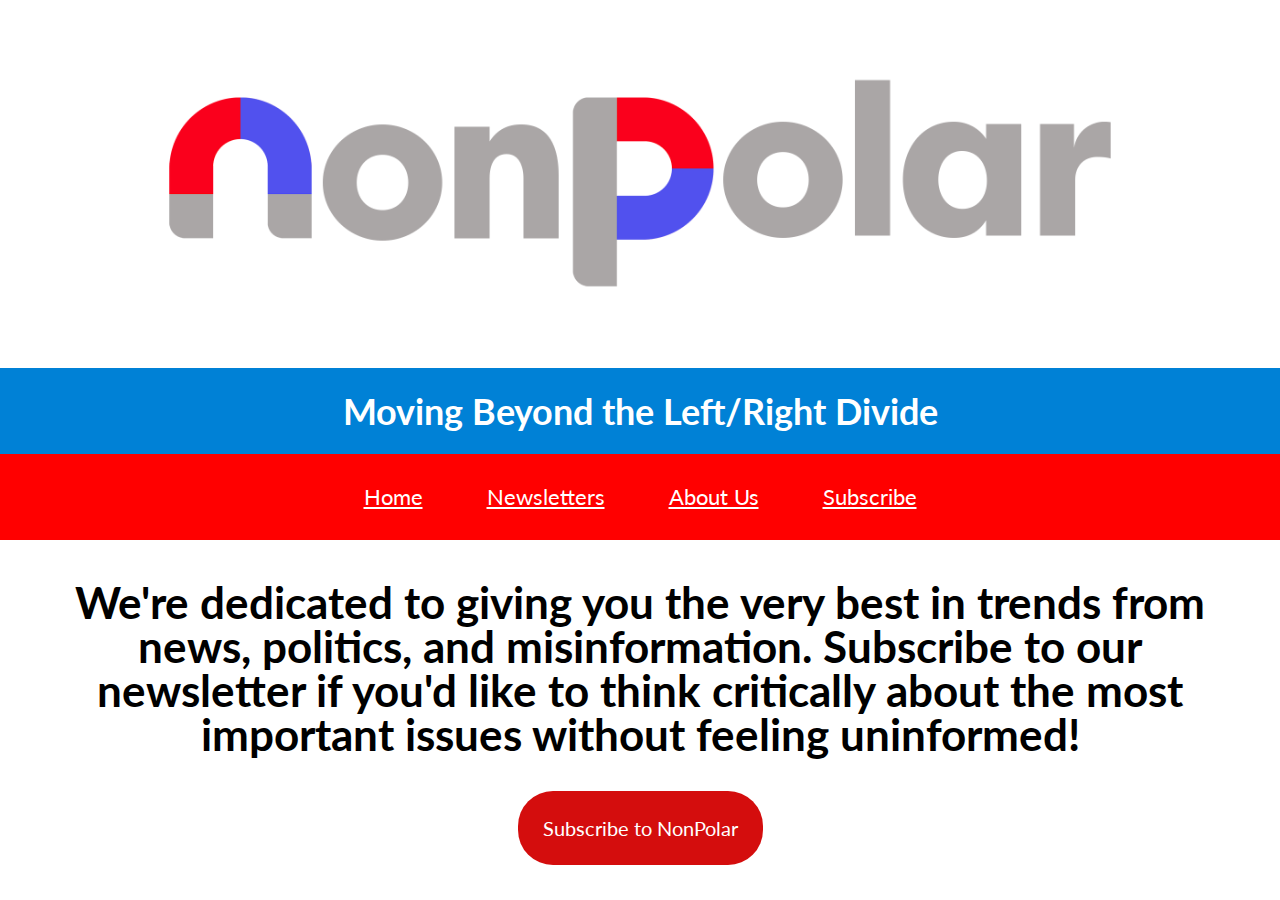
<file: About.html>
<!DOCTYPE html>
<html lang="en">
<head>
	<meta charset="UTF-8">
    <link rel="shortcut icon"  type = "image/png" href="img/np2_circle.ico"/>
	<meta name="viewport" content="width=device-width">
	<link rel="stylesheet" href="css/html5reset.css">
	<link rel="stylesheet" href="css/style.css">
    <link rel="preconnect" href="https://fonts.googleapis.com">
    <link rel="preconnect" href="https://fonts.gstatic.com" crossorigin>
    <link href="https://fonts.googleapis.com/css2?family=Lato&display=swap" rel="stylesheet">
    <title>NonPolar</title>
    <img src = "img/nonpolar_logov2.png" alt= "NonPolar logo" width = "100%" height ="100%">
</head>
    <body>
        <header id = "home">  
            <h1>Moving Beyond the Left/Right Divide</h1>
            <nav class = "menu">
                <div class = "links">
                <ul>
                    <li><a href= "index.html">Home</a></li>
                    <li><a href= 'newsletters.html'>Newsletters</a></li>
                    <li><a href="About.html"> About Us</a></li>
                    <li><a href = "subscribe.html"> Subscribe</a></li>
                </ul>
                </div>
            </nav>
             
        </header>
        <main>
<!-- insert an image-->
            <h2>
                We're dedicated to giving you the very best in trends from news, politics, and misinformation.
                Subscribe to our newsletter if you'd like to think critically about the most important issues without feeling uninformed! 
            </h2>
            <div id = "subscribe-button">
                <a href = "https://umich.us5.list-manage.com/subscribe?u=88b4450e1e604b2fa38df5853&id=3f9d2382ff" target = "_blank"><button >Subscribe to NonPolar</button></a>
            </div>

        </main>
    </body>
</file>
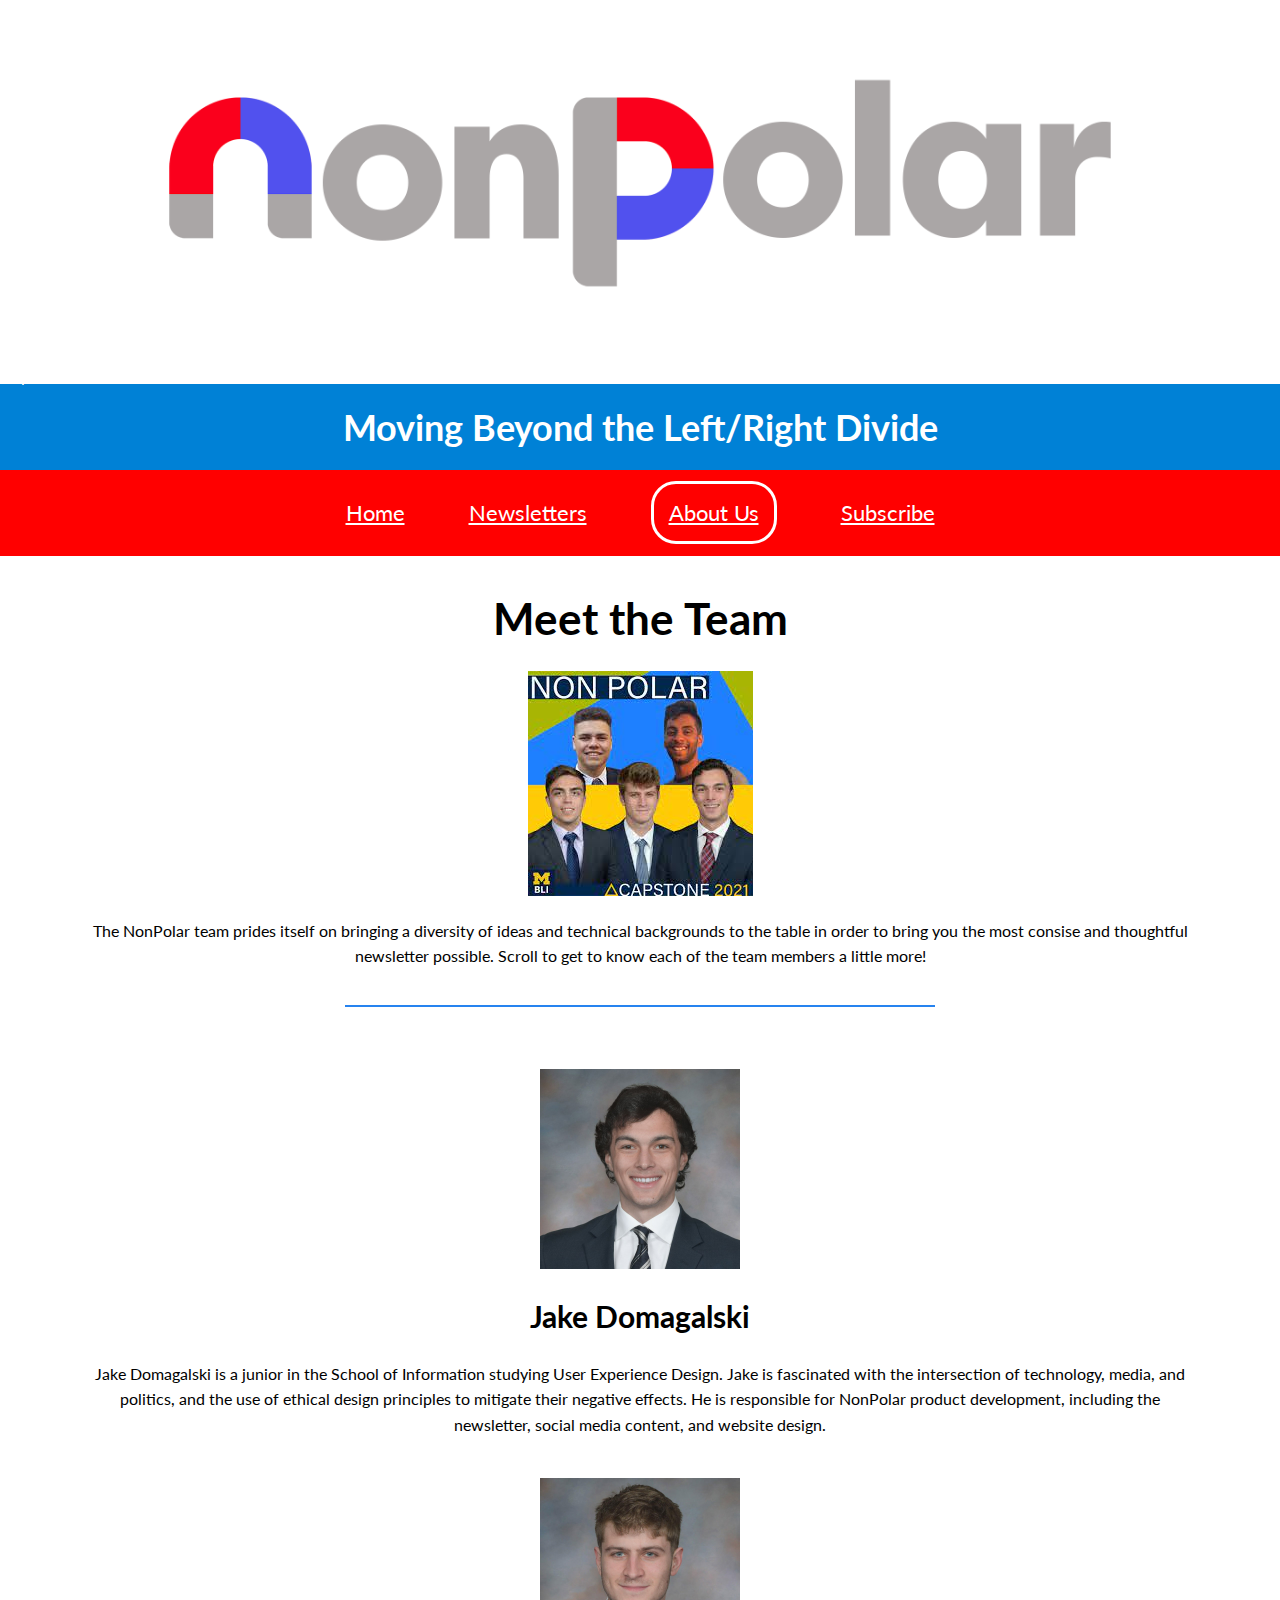
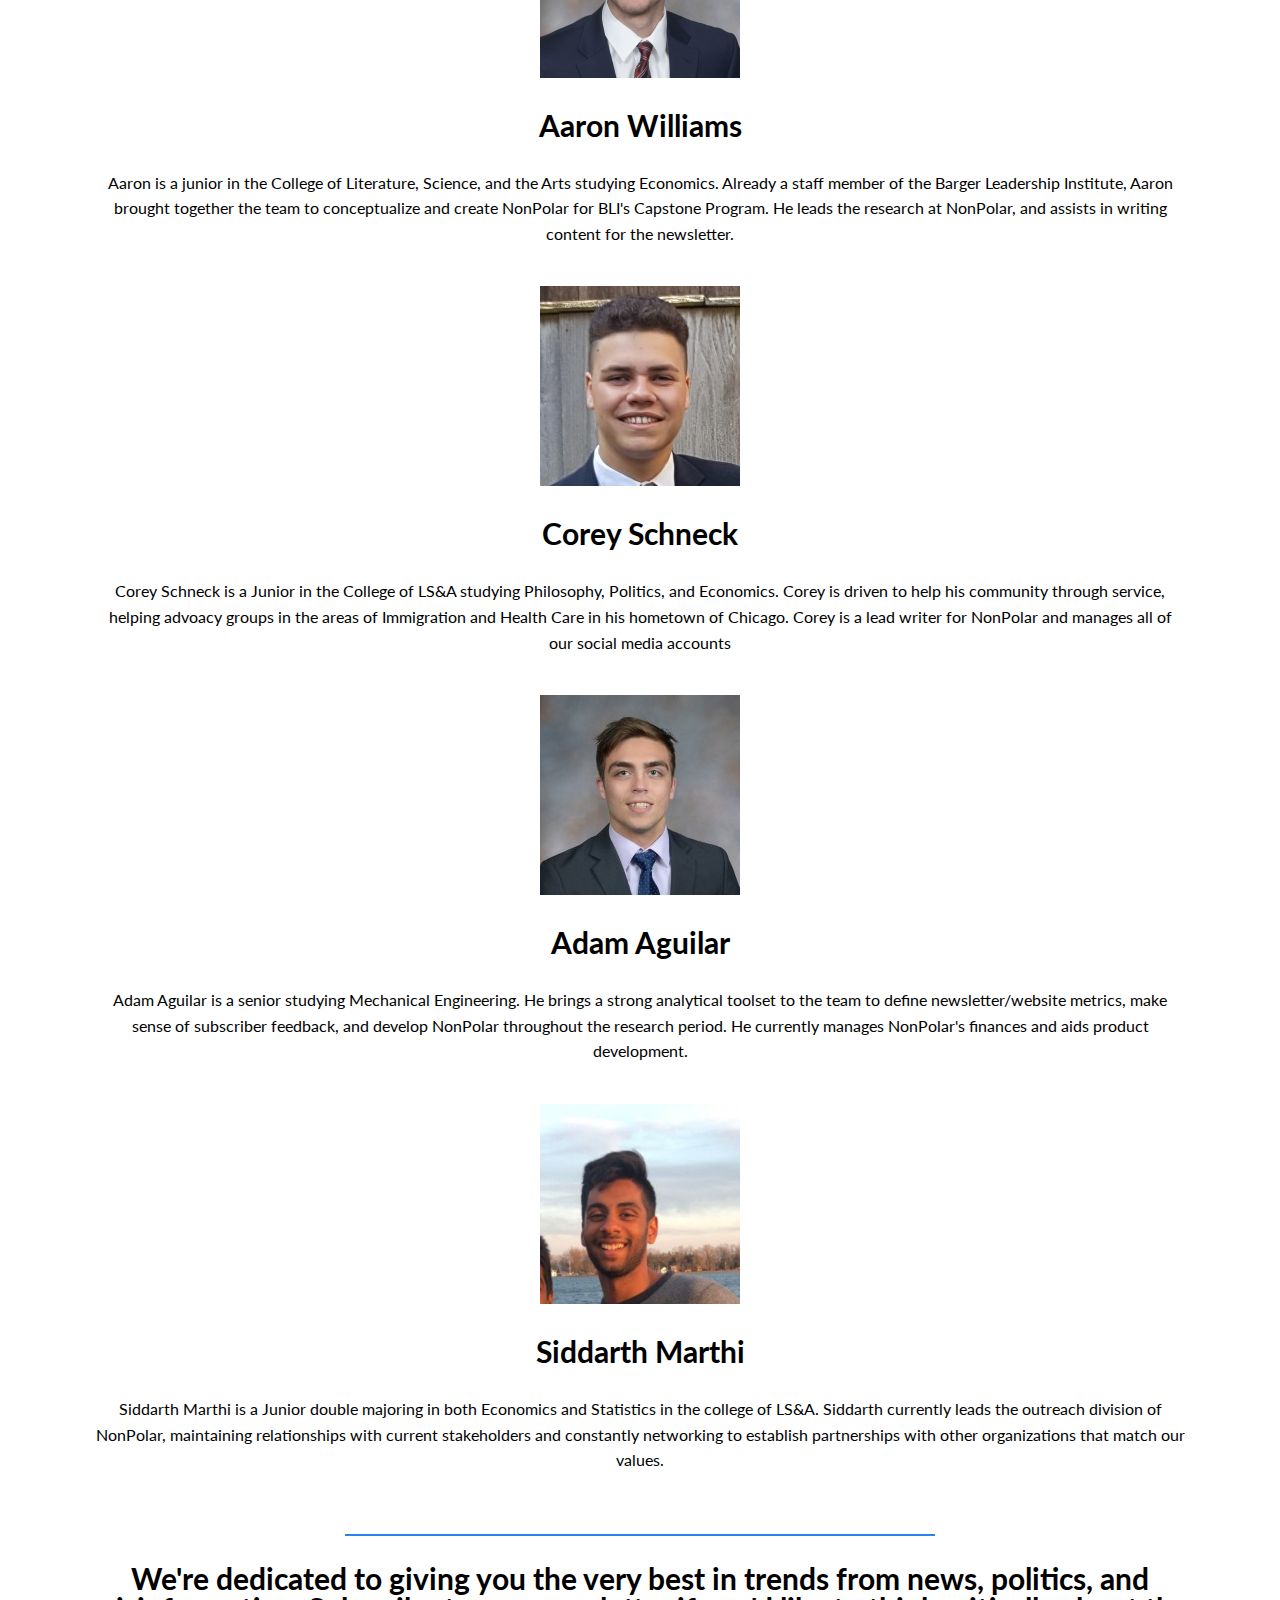
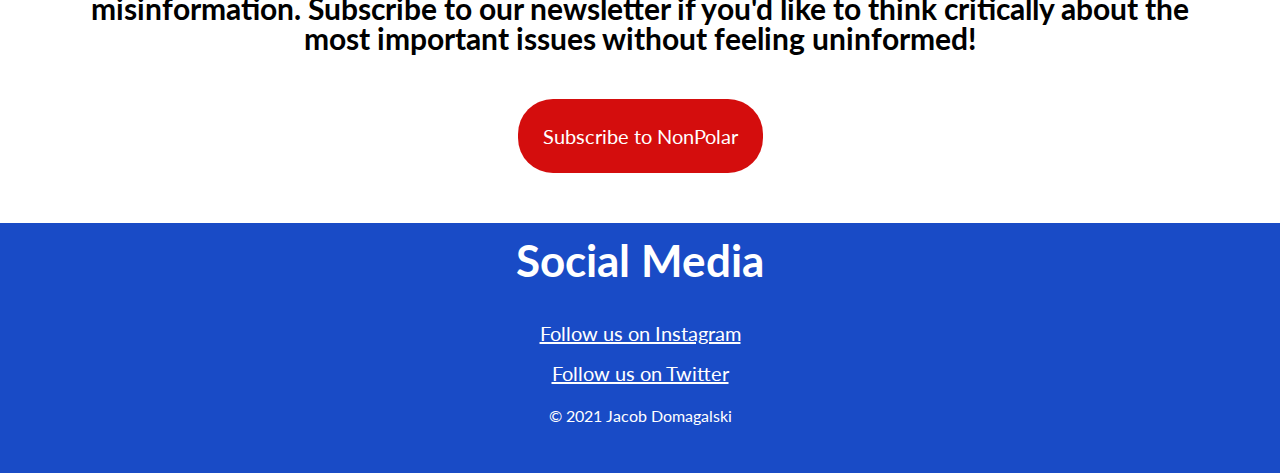
<file: about.html>
<!DOCTYPE html>
<html lang="en">
<head>
	<meta charset="UTF-8">
    <link rel="shortcut icon"  type = "image/png" href="img/np2_circle.ico"/>
	<meta name="viewport" content="width=device-width">
	<link rel="stylesheet" href="css/html5reset.css">
	<link rel="stylesheet" href="css/style.css">
    <link rel="preconnect" href="https://fonts.googleapis.com">
    <link rel="preconnect" href="https://fonts.gstatic.com" crossorigin>
    <link href="https://fonts.googleapis.com/css2?family=Lato&display=swap" rel="stylesheet">
    <title>About NonPolar</title>

</head>
<body>
    <div id = "logo">
        <img src = "img/nonpolar_logov2.png" alt= "NonPolar logo" width = "100%" height ="100%">
    </div>
    <a id ="skip" href="#main">Skip to main content</a>
    <header id = "home">
        <div class ="purpleIt"> 
            <h1 class = "purpleIt">Moving Beyond the Left/Right Divide</h1>
            <nav class = "menu purpleIt">
                <div class = "links">
                <ul>
                    <li><a href= "index.html">Home</a></li>
                    <li><a href= 'newsletters.html'>Newsletters</a></li>
                    <li><a class = "current" href="about.html"> About Us</a></li>
                    <li><a href = "subscribe.html"> Subscribe</a></li>
                </ul>
                </div>
            </nav>
        </div> 
    </header>

    <main id = "main">
<!-- insert an image-->
        <div >
            <h2> Meet the Team</h2>
            <br>
            <img src = "img\NonPolar Crew.jpg" alt = "NonPolar team photo">
            <p> The NonPolar team prides itself on bringing a diversity of ideas and technical backgrounds to the table in order to bring you the most consise and thoughtful newsletter
                possible. Scroll to get to know each of the team members a little more!
            </p>
            <hr class = "blue">

            <div id= "team">
                <div>
                    <img src = "img\Domagalski_headshot.jpg" alt = "Jake Domagaslki">
                    <h3>Jake Domagalski</h3>
                    <p>
                        Jake Domagalski is a junior in the School of Information studying User Experience Design. Jake is fascinated with the intersection of technology, media, and politics, and the use of ethical design principles to mitigate their negative effects. He is responsible for NonPolar product development, including the newsletter, social media content, and website design.
                    </p>
                </div>
                <div>
                    <img src = "img\Williams_headshot.jpg" alt = "Aaron Williams">
                    <h3>Aaron Williams</h3>
                    <p>
                        Aaron is a junior in the College of Literature, Science, and the Arts studying Economics. Already a staff member of the Barger Leadership Institute, Aaron brought together the team to conceptualize and create NonPolar for BLI's Capstone Program. He leads the research at NonPolar, and assists in writing content for the newsletter.

                    </p>
                </div>
                <div>
                    <img src = "img\Schneck_headshot.jpg" alt = "Corey Schneck">
                    <h3>Corey Schneck</h3>
                    <p>
                        Corey Schneck is a Junior in the College of LS&A studying Philosophy, Politics, and Economics. Corey is driven to help his community through service, helping advoacy groups in the areas of Immigration and Health Care in his hometown of Chicago. Corey is a lead writer for NonPolar and manages all of our social media accounts 
                    </p>
                </div>
                <div>
                    <img src = "img\Aguilar_headshot.jpg" alt = "Adam Aguilar">
                    <h3>Adam Aguilar</h3>
                    <p>
                        Adam Aguilar is a senior studying Mechanical Engineering. He brings a strong analytical toolset to the team to define newsletter/website metrics, make sense of subscriber feedback, and develop NonPolar throughout the research period. He currently manages NonPolar's finances and aids product development.
                    </p>
                </div>
                <div>
                    <img src = "img\Marthi_headshot.jpg" alt = "Siddarth Marthi">
                    <h3>Siddarth Marthi</h3>
                    <p>
                        Siddarth Marthi is a Junior double majoring in both Economics and Statistics in the college of LS&A. Siddarth currently leads the outreach division of NonPolar, maintaining relationships with current stakeholders and constantly networking to establish partnerships with other organizations that match our values.
                    </p>
                </div>
            </div>


        </div>
        <hr class = "blue">

        <h3>
            We're dedicated to giving you the very best in trends from news, politics, and misinformation.
            Subscribe to our newsletter if you'd like to think critically about the most important issues without feeling uninformed! 
        </h3>
        <br>
        
        <div id = "subscribe-button">
           <a href = "https://umich.us5.list-manage.com/subscribe?u=88b4450e1e604b2fa38df5853&id=3f9d2382ff" target = "_blank"><button >Subscribe to NonPolar</button></a>
        </div>

    </main>
    <footer>
        <h2>Social Media</h2>
             <ul id="footer-social" >
                 <li id="footer-instagram"><a href="https://www.instagram.com/n0npolar">Follow us on Instagram</a></li>
                 <li id="footer-twitter"><a href="https://twitter.com/n0npolar">Follow us on Twitter</a></li>
             </ul>
         <p>&copy; 2021 Jacob Domagalski</p>
         <!-- add links to social media and BLI-->
     </footer>
    </body>
</file>
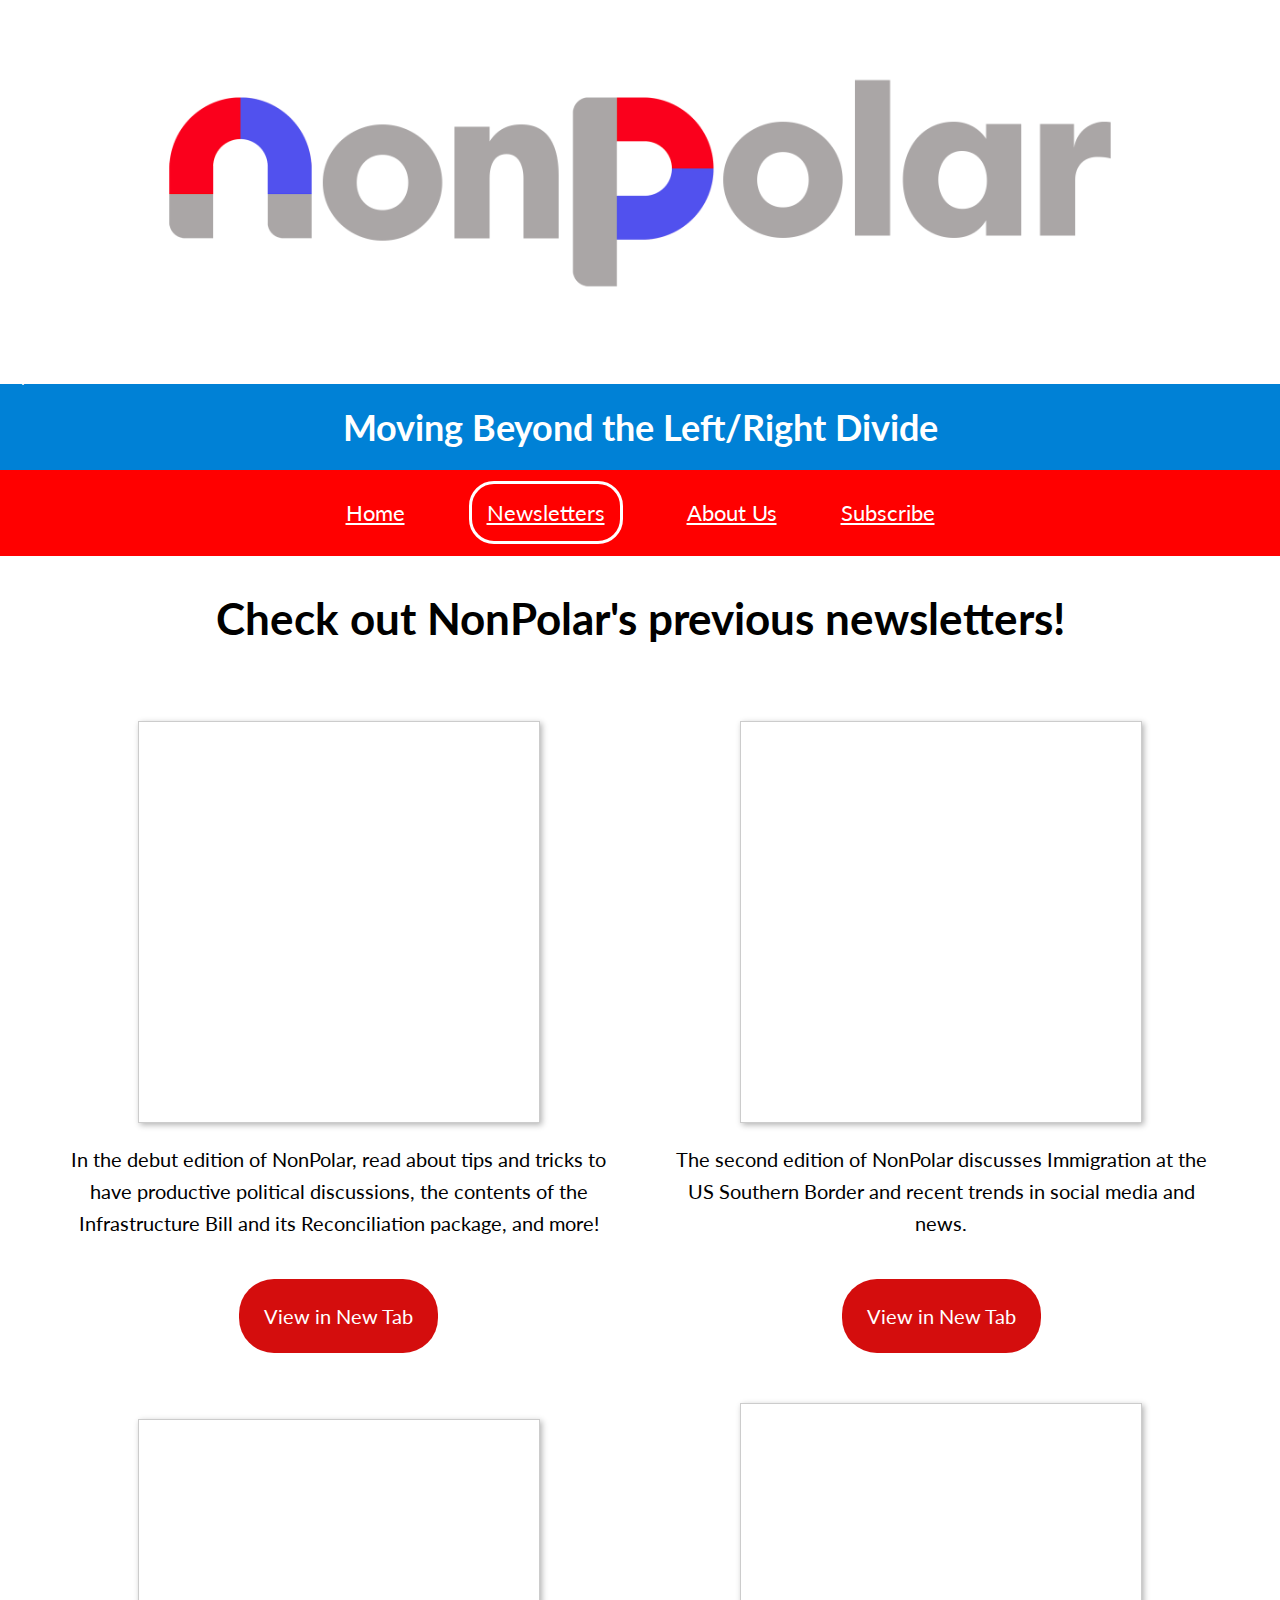
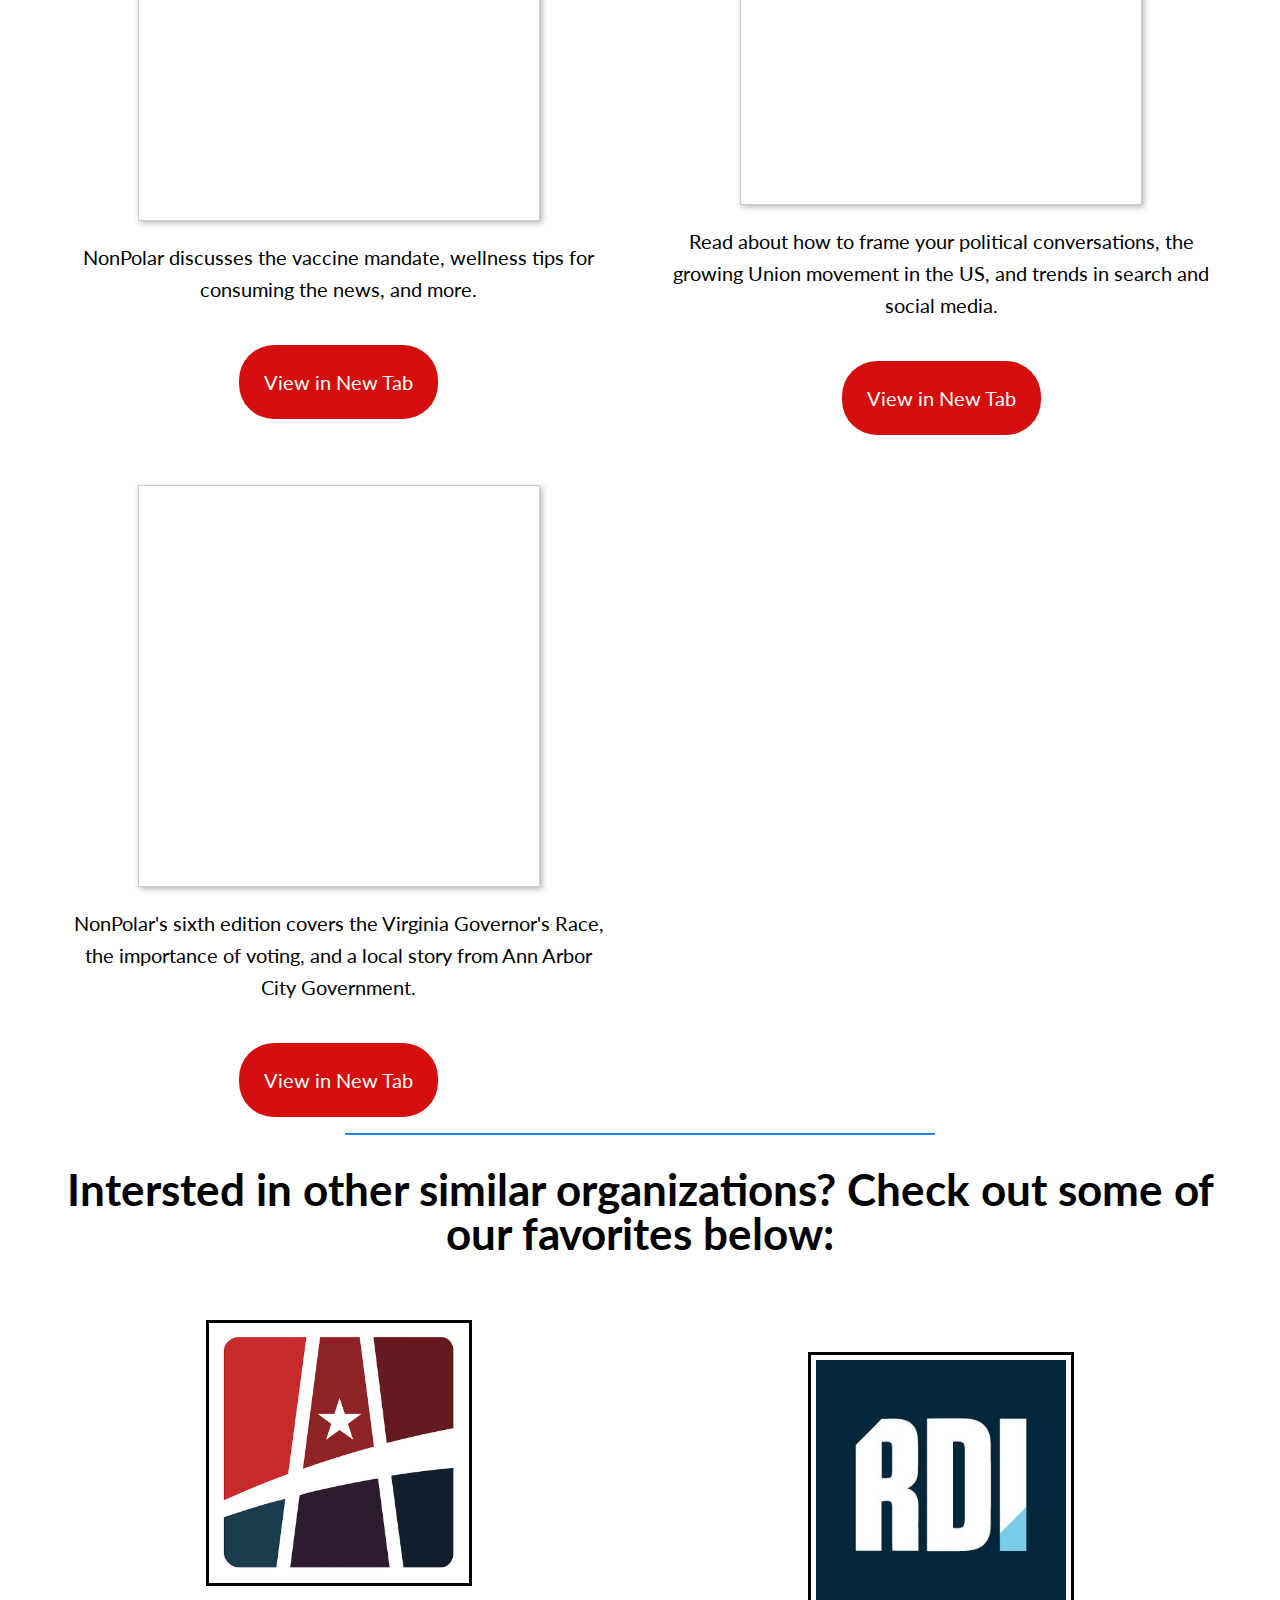
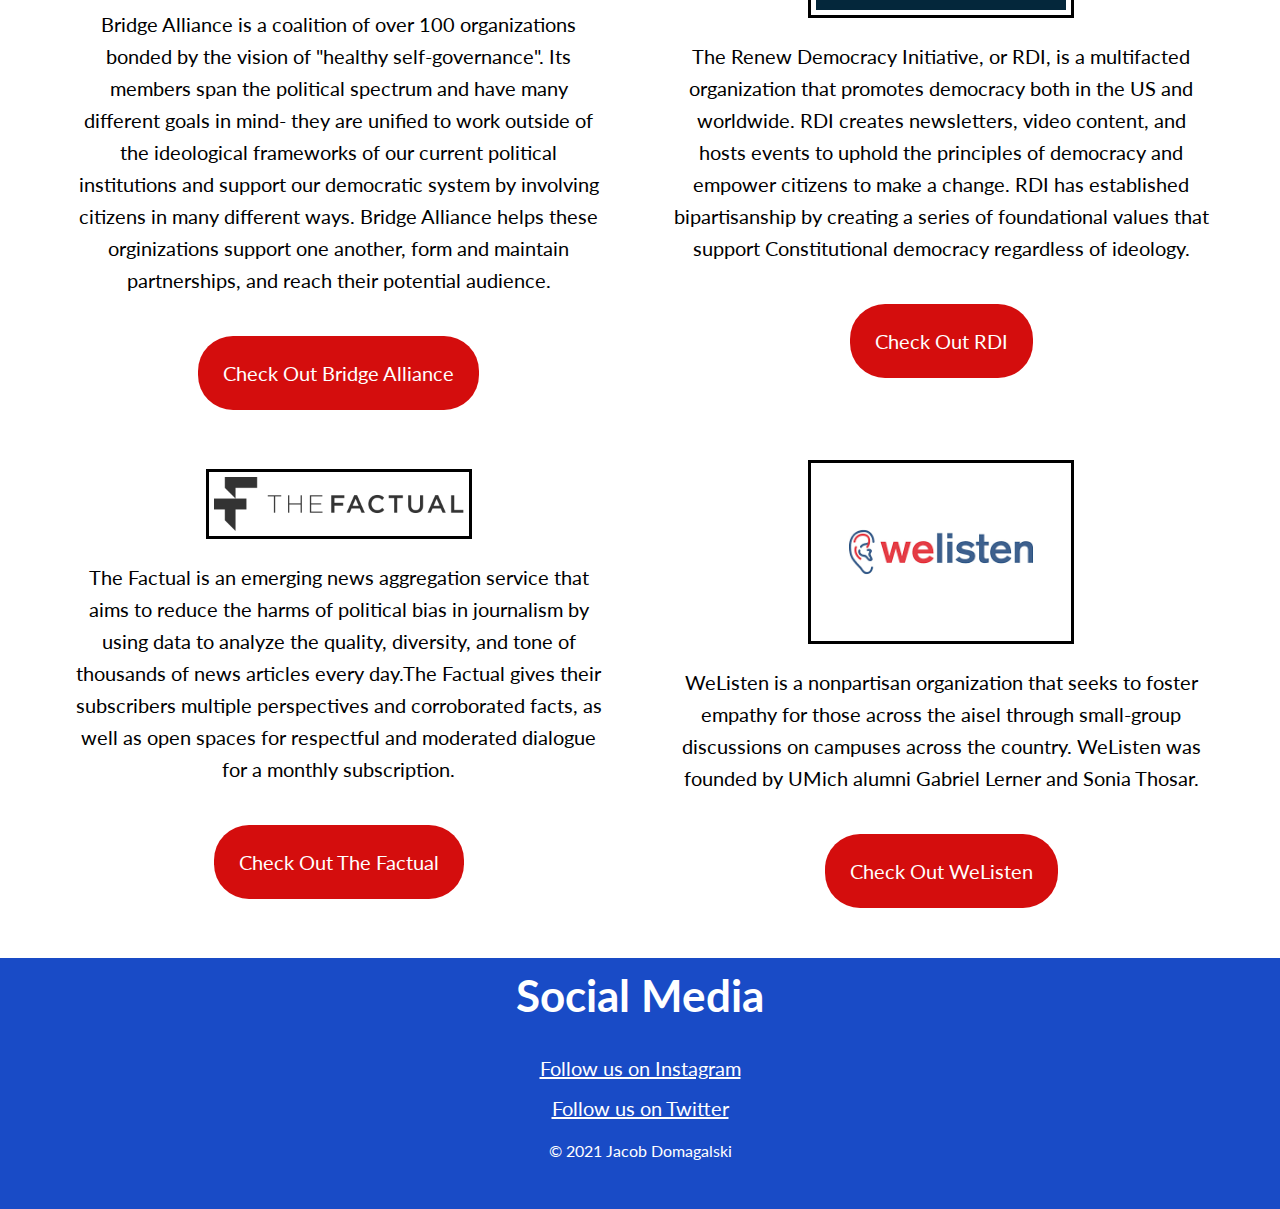
<file: newsletters.html>
<!DOCTYPE html>
<html lang="en">
<head>
	<meta charset="UTF-8">
    <link rel="shortcut icon"  type = "image/png" href="img/np2_circle.ico"/>
	<meta name="viewport" content="width=device-width">
	<link rel="stylesheet" href="css/html5reset.css">
	<link rel="stylesheet" href="css/style.css">
    <link rel="preconnect" href="https://fonts.googleapis.com">
    <link rel="preconnect" href="https://fonts.gstatic.com" crossorigin>
    <link href="https://fonts.googleapis.com/css2?family=Lato&display=swap" rel="stylesheet">
    <title> Previous Newsletters</title>
    
</head>
<body>
    <div id = "logo">
        <img src = "img/nonpolar_logov2.png" alt= "NonPolar logo" width = "100%" height ="100%">
    </div>
    <a id = "skip" href="#main">Skip to main content</a>
    <header id = "home">
        <div class ="purpleIt"> 
            <h1 class = "purpleIt">Moving Beyond the Left/Right Divide</h1>
            <nav class = "menu purpleIt">
                <div class = "links">
                <ul>
                    <li><a href= "index.html">Home</a></li>
                    <li><a class ="current" href= 'newsletters.html'>Newsletters</a></li>
                    <li><a href="about.html"> About Us</a></li>
                    <li><a href = "subscribe.html"> Subscribe</a></li>
                </ul>
                </div>
            </nav>
        </div> 
    </header>

    <main id = "main">
            <div>
                <h2>Check out NonPolar's previous newsletters!</h2>
            </div>
            <br>
            <div class ="grid">
                <div>
                    <iframe src = "NonPolar .pdf"></iframe>
                    <p>
                        In the debut edition of NonPolar, read about tips and tricks to have productive political
                    discussions, the contents of the Infrastructure Bill and its Reconciliation package, and
                    more!
                    </p>
                    <a href = "NonPolar .pdf" target = "_blank"><button >View in New Tab</button></a>
                </div>
                <div>
                    <iframe src = "Immigration Both Sides of the Fence (1).pdf"></iframe>
                    <p> 
                    The second edition of NonPolar discusses Immigration at the US Southern Border
                    and recent trends in social media and news.
                    </p>
                    <a href = "Immigration Both Sides of the Fence (1).pdf" target = "_blank"><button >View in New Tab</button></a>

                </div>
                <div>    
                    <iframe src = "10-20 Vaccine Mandate.pdf"></iframe>
                    <p> NonPolar discusses the vaccine mandate, wellness tips for consuming the news, and more.</p>
                    <a href = "10-20 Vaccine Mandate.pdf" target = "_blank"><button >View in New Tab</button></a>

                </div>
                <div>
                    <iframe src = "11-4.pdf"></iframe>
                    <p> Read about how to frame your political conversations, the growing Union movement in the US, and trends
                    in search and social media.
                    </p>
                    <a href = "11-4.pdf" target = "_blank"><button >View in New Tab</button></a>

                </div>
                <div>
                    <iframe src = "11-16 NJ and VA Elections.pdf"></iframe>
                    <p>
                    NonPolar's sixth edition covers the Virginia Governor's Race, the importance of voting,
                    and a local story from Ann Arbor City Government.
                    </p>
                    <a href = "11-16 NJ and VA Elections.pdf" target = "_blank"><button >View in New Tab</button></a>

                </div>
            </div>
        <hr class = "blue">

        <h2>Intersted in other similar organizations? Check out some of our favorites below: </h2>
            <div class = "orgs grid">
                
                <div class = "BridgeAlliance">
                    <img src = "img/bridge_alliance.jpg" alt = "Bridge Alliance">
                    <div class = "BridgeAlliance desc">
                        <p>
                            Bridge Alliance is a coalition of over 100 organizations bonded by the vision of "healthy self-governance". Its members span the political spectrum
                            and have many different goals in mind- they are unified to work outside of the ideological frameworks of our current political institutions and support
                            our democratic system by involving citizens in many different ways. Bridge Alliance helps these orginizations support one another, form and maintain partnerships,
                            and reach their potential audience.
                        </p>
                        <a href = "https://www.bridgealliance.us/" target = "_blank"><button >Check Out Bridge Alliance </button></a>
                    </div>
                </div>
                <div class = "RDI">
                    <img src = "img/RDI_logo.jpg" alt = "Renew Democracy Initiative">
                    <div class = " RDI desc">
                        <p>
                            The Renew Democracy Initiative, or RDI, is a multifacted organization that promotes democracy both in the US and worldwide.
                            RDI creates newsletters, video content, and hosts events to uphold the principles of democracy and empower citizens to make a change.
                            RDI has established bipartisanship by creating a series of foundational values that support Constitutional democracy regardless of ideology.
                        </p>
                        <a href = "https://rdi.org/" target = "_blank"><button >Check Out RDI </button></a>

                    </div>
                </div>
                <div class = "Factual">
                    <img src = "img/The_Factual.png" alt = "The Factual">
                    <div class = "Factual desc">
                        <p>
                            The Factual is an emerging news aggregation service that aims to reduce the harms of political bias in journalism by
                            using data to analyze the quality, diversity, and tone of thousands of news articles every day.The Factual gives their subscribers multiple perspectives
                            and corroborated facts, as well as open spaces for respectful and moderated dialogue for a monthly subscription.
                        </p>
                    <a href = "https://www.thefactual.com/" target = "_blank"><button >Check Out The Factual </button></a>
                    </div>
                </div>
                <div class = "WeListen">
                    <img src = "img\WeListen.png" alt = "WeListen logo">
                    <div class = "WeListen desc">
                        <p>WeListen is a nonpartisan organization that seeks to foster empathy for those across the aisel through
                            small-group discussions on campuses across the country. WeListen was founded by UMich alumni Gabriel Lerner and Sonia Thosar.
                        </p>
                    <a href = "welistenusa.org" target = "_blank"><button >Check Out WeListen </button></a>
                    </div>
                </div>
                </div>

                </div>


            </div>


        </main>
        <footer>
            <h2>Social Media</h2>
                 <ul id="footer-social" >
                     <li id="footer-instagram"><a href="https://www.instagram.com/n0npolar">Follow us on Instagram</a></li>
                     <li id="footer-twitter"><a href="https://twitter.com/n0npolar">Follow us on Twitter</a></li>
                 </ul>
             <p>&copy; 2021 Jacob Domagalski</p>
             <!-- add links to social media and BLI-->
         </footer>
    </body>
</file>
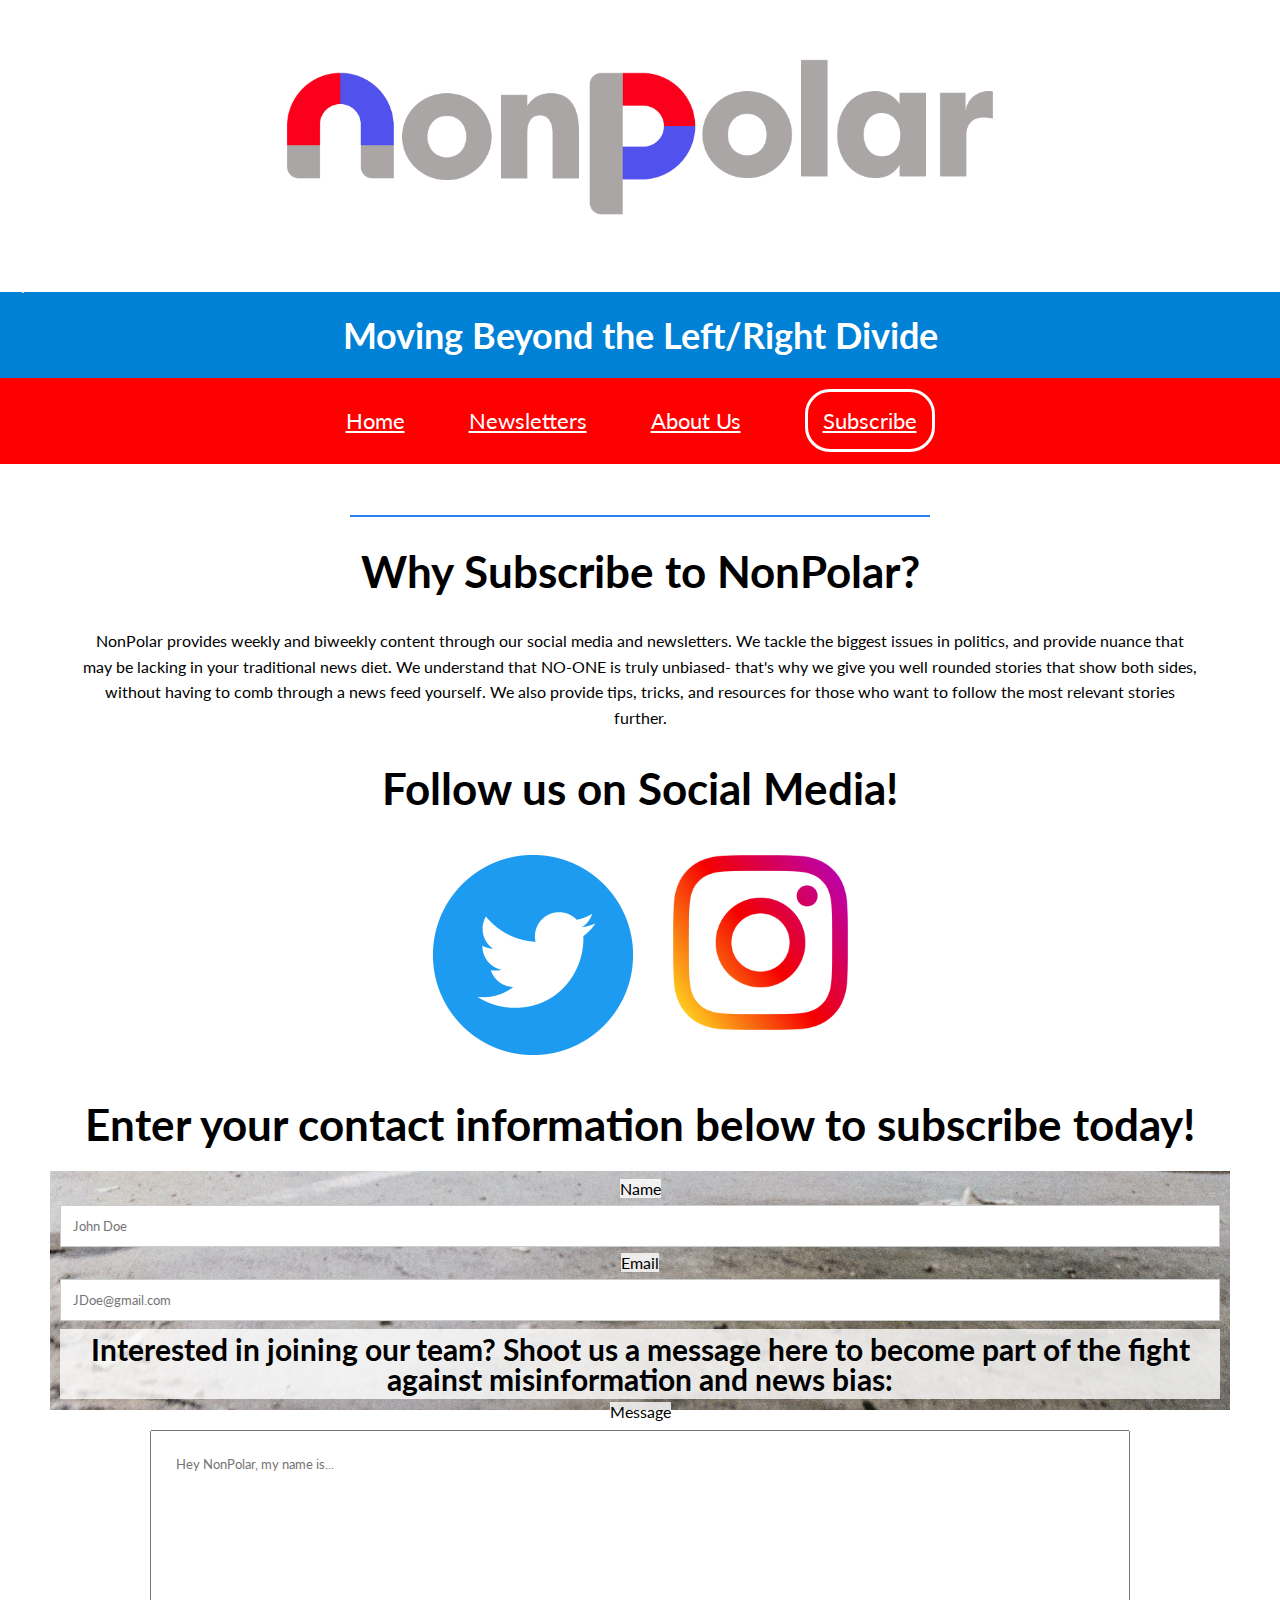
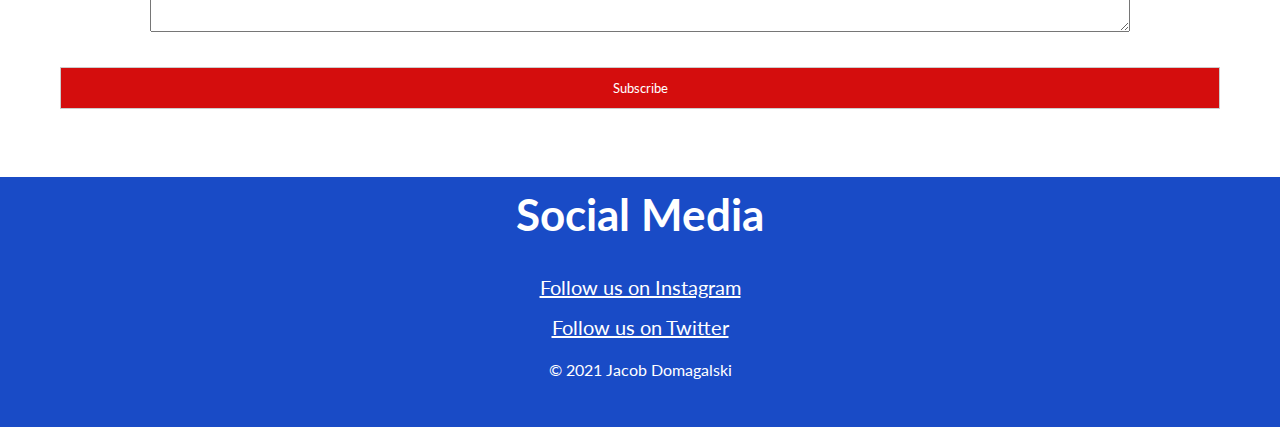
<file: subscribe.html>
<!DOCTYPE html>
<html lang="en">
<head>
	<meta charset="UTF-8">
    <link rel="shortcut icon"  type = "image/png" href="img/np2_circle.ico"/>
	<meta name="viewport" content="width=device-width">
	<link rel="stylesheet" href="css/html5reset.css">
	<link rel="stylesheet" href="css/style.css">
    <link rel="preconnect" href="https://fonts.googleapis.com">
    <link rel="preconnect" href="https://fonts.gstatic.com" crossorigin>
    <link href="https://fonts.googleapis.com/css2?family=Lato&display=swap" rel="stylesheet">
    <title>Subscribe</title>
</head>


<body>
    <div id = "logo">
        <img src = "img/nonpolar_logov2.png" alt= "NonPolar logo" width = "75%" height ="75%">
    </div>
    <a id = "skip" href="#main">Skip to main content</a>
    <header id = "home">
        <div class ="purpleIt"> 
            <h1 class = "purpleIt">Moving Beyond the Left/Right Divide</h1>
            <nav class = "menu purpleIt">
                <div class = "links">
                <ul>
                    <li><a href= "index.html">Home</a></li>
                    <li><a href= 'newsletters.html'>Newsletters</a></li>
                    <li><a href="about.html"> About Us</a></li>
                    <li><a class = "current" href = "subscribe.html"> Subscribe</a></li>
                </ul>
                </div>
            </nav>
        </div> 
    </header>
    <script> src = "google_script.js"</script>
    <main id = "main">
            <div class="container">
              <hr class = "blue">
               <h2>Why Subscribe to NonPolar?</h2>
                
               <p>NonPolar provides weekly and biweekly content through our social media and newsletters. We tackle the biggest issues in politics,
                   and provide nuance that may be lacking in your traditional news diet. We understand that NO-ONE is truly unbiased- that's why we give you
                    well rounded stories that show both sides, without having to comb through a news feed yourself. We also provide tips, tricks, and resources for those who want to follow the most relevant stories further.</p>
                
                <h2>Follow us on Social Media! </h2>
                <div class="social-media" >
                    <a id="instagram" href="https://www.instagram.com/n0npolar"><img src = "img\Twitter social icons - circle - blue.png" alt = "Twitter logo" > </a>
                    <a id="twitter" href="https://twitter.com/n0npolar"><img src = "img\Instagram_Glyph_Gradient_RGB.png" alt = "Instagram logo" ></a>
                </div>
                <h2> Enter your contact information below to subscribe today!</h2>
            </div>
            <div class="parallax container" style="background-color:white">
                <form action="action_page.php">
                    <label for="name">Name</label><br>
                    <input type="text" placeholder="John Doe" name="name" required>
                    <label for="email">Email</label><br>
                    <input type="text" placeholder="JDoe@gmail.com" name="mail" required>
                    <br>
                    <h3> Interested in joining our team? Shoot us a message here to become 
                     part of the fight against misinformation and news bias:</h3>
                     <label for="message">Message</label><br>
                    <textarea id="message" name ="message" placeholder="Hey NonPolar, my name is..." style = "height: 150px"></textarea>
                    <input type="submit" value="Subscribe">
                </form>
            
            </div>
    </main>


    <footer>
        <h2>Social Media</h2>
             <ul id="footer-social" >
                 <li id="footer-instagram"><a href="https://www.instagram.com/n0npolar">Follow us on Instagram</a></li>
                 <li id="footer-twitter"><a href="https://twitter.com/n0npolar">Follow us on Twitter</a></li>
             </ul>
         <p>&copy; 2021 Jacob Domagalski</p>
         <!-- add links to social media and BLI-->
     </footer>
    </body>
</file>
<file: css/style.css>
* {
    font-family: 'Lato', sans-serif;;
}

html {
    scroll-behavior: smooth;
}

#skip {
  display: hidden;
}

#skip:focus {
  display: inline;
  color: black;
}

.logo img {
    display: block;
    margin-left: auto;
    margin-right: auto;
    width: 75%;
    height: 75%;
    align-content: center;
}


div {
  text-align: center;
}

.menu li {
    list-style-type: none;
    font-size: 22px;
    margin-left: auto;
    margin-right: auto;
    padding: 2rem;
    border-radius: 25px;
 }
  
header {
  background-color: #ff0000;
}

  .menu {
    display: flex;
    flex-direction: column;
    text-align: center;
    justify-content: center;
    background-color: #ff0000;
    width: fit-content;
    /* justify-content: space-around; */
  }
  
  .menu ul {
    padding: 0;
    margin: 0;
  }

  
.links {
    text-align: center;
    /* padding: 15px; */
    font-size: 18px;
    justify-content: space-around;
  }

.links li a.current {
    text-decoration: underline;
    border: 3px solid white;
    padding: 15px;
}


.menu li:hover {
  text-decoration: underline;
  border: 2px solid white; 
  animation-name: menu;
}

.menu ul:first-child {
  color:#ffffff;
}


a {
    color: #ffffff;
    width:fit-content;
    border-radius: 25px;

}

.how a {
  color:#0D4DD4;
}

a:visited{
  text-decoration: underline #ffffff;
  text-decoration-style: double;
}

.content {
  margin: auto;
}

.content div p {
  text-align: center;
}
h1 {
    font-size: 36px;
    padding: 25px;
    text-align: center;

}

header h1 {
  background-color: #0081d6;
  color: #ffffff;

}



h2 {
    font-size: 30px;
    padding: 15px;
    text-align: center;
}

h3 {
  padding: 10px;
  text-align: center;
}

p {
    font-size: 16px;
    line-height: 1.6;
    text-align: center;
    padding: 20px;
    
}

.blue {
  width: 50%;
  margin-left: auto;
  margin-right: auto;
  border-top: 2px solid #2683EF;
}

.red {
  width: 50%;
  margin-left: auto;
  margin-right: auto;
  border-top: 2px solid #ff0000;
}

div.description p {
  max-width: 900px;
  align-self: center;
}

.index_images  {
  display: block;
  margin-left: auto;
  margin-right: auto;
  width: 50%;
  height: 50%;
}

#newspaper_img {
  display: flex;
  width: 75%;
  height: 75%;
}


.grid {
  display: grid;
  grid-template-columns:repeat(auto-fill, minmax(250px, 1fr));
  row-gap: 50px;
  column-gap: 50px;
  justify-items: center;
  width: fit-content;
  align-content: center;
  margin-left: auto;
  margin-right: auto;
  }



.social-media {
  display: flex;
  justify-content: center;
  flex-direction: row;
  flex-wrap: wrap;
  margin: 10px;
}



#instagram img{
  justify-content: center;
  padding: 20px;
  flex-basis: 125px;
  max-height: 200px;
  max-width: 200px;
}

#twitter img{
  justify-content: center;
  padding: 20px;
  flex-basis: 125px;
  max-height: 200px;
  max-width: 175px;
}

.grid iframe {
  display: flex;
  justify-content: center;
  align-content: center;
  border: 1px solid #ccc;
  box-shadow: 2px 2px 6px 0px  rgba(0,0,0,0.3);
  flex-basis: 150px;
  }


  .main-card {
    position: relative;
    width: 300px;
    height: 350px;
    background-color: #ffffff;
    margin-bottom: 300px;
  }

  .flip-card {
    position: absolute;
    width: 100%;
    height: 100%;
    transform-style: preserve-3d;
    background: #194BC6;
    transition: all 0.5s ease;
  }

  .flip-card p {
    color: #ffffff;
  }

  .flip-card:hover , .flip-card:focus-within .front-card, .flip-card:focus .front-card,
  .flip-card:active .front-card {
    transform: rotateY(180deg);
  }

  .front-card {
    position: absolute;
    width: 100%;
    height: 100%;
    backface-visibility: hidden;
    background: #194BC6;
    color: #ffffff;
  }

  .back-card {
    position: absolute;
    width: 100%;
    height: 100%;
    backface-visibility: hidden;
    background: #D40D0D;
    transform: rotateY(180deg);
  }

  .back-card img {
    margin-top: -80px;
    height: 90%;
    width: 90%;
  }



  .parallax {
    background-image: url("../img/unseen-histories-BBxy12IGzvk-unsplash.jpg");
    min-height: 500px;
    background-attachment: fixed;
    background-position: center;
    background-repeat: no-repeat;
    background-size: cover;
  }
  
div.parallax.container h3 {
  color: #000000;
  background-color: rgba(255, 255, 255, 0.8);
  padding: 5px;
  margin-bottom: 5px;
}

button {
  font-size: 20px;
  font-style: bold;
  background-color: #D40D0D;
  color: #ffffff;
  text-align: center;
  cursor: pointer;
  border: none;
  margin-top: 20px;
  padding: 25px;
  border-radius: 35px;
}

input {
  border: 2px solid #000000;
}

#message {
  width: 80%;
  padding: 25px;
  margin-top: 10px;
  margin-bottom: 25px;;
}

#team {
  display: flex;
  padding: 25px;
  flex-direction: row;
  flex-wrap: wrap;
}

#team img {
  justify-content: center;
  padding: 20px;
  flex-basis: 125px;
  max-height: 200px;
  max-width: 200px;
}


.orgs img {
  border: black solid 3px;
  padding: 5px;
  max-width: 250px;
}
  
footer {
  background-color: #194BC6;
  margin-top: 50px;
  padding-bottom: 25px;
}

footer h2 {
  color: #ffffff;
  height: 50px;
}

footer ul {
  list-style-type: none;
  list-style-position: inside;
  margin-left: auto;
  margin-right: auto;
  display: inline;
  text-align: center;
}

footer li {
  margin-top: 20px;
  font-size: 20px;
}

footer p {
  color: #ffffff;
}


.container {
  padding: 10px;
}

input[type=text], input[type=submit] {
  width: 100%;
  padding: 12px;
  margin: 8px 0;
  display: inline-block;
  border: 1px solid #ccc;
  box-sizing: border-box;
}

input[type=submit] {
  background-color: #D40D0D;
  color: #ffffff;

}

label {
  text-align: left;
  background-color: rgba(255, 255, 255, 0.8) ;
}

#subscribe {
  object-fit: contain;
  max-height: 350px;
  margin-left: auto;
  margin-right: auto;
  display: block;
}


  @media screen and (min-width: 768px) {
    main {
      margin-top: 25px;
      margin-bottom: 25px;
      margin-left: 50px;
      margin-right: 50px;
  }  
  
    .menu {
      flex-direction: row;
    }
    
    .menu ul {
       display: flex;
         flex-direction: row;
    }
  
    .menu li {
      margin: 0;
      width: auto'
     ;;justify-content: space-around;;;
     }

    .grid p {
      font-size: 20px;
    }

    .content p {
      font-size: 20px;
    }

    h2 {
      font-size: 38px;
    }

    h3 {
      font-size: 30px;
    }

    .logo img {
      max-width: 450px;
    }
    #newspaper_img {
      max-width: 450px;
    }
}      

@media screen and (min-width: 1024px) {
  /* desktop view */
  .grid {
    display: grid;
    grid-template-columns:repeat(auto-fill, minmax(400px, 1fr));
    row-gap: 50px;
    column-gap: 25px;
    justify-items: center;
    margin-top: 50px;
    width: fit-content;
    align-content: center;
    }
  
  .grid iframe {
    display: flex;
    justify-content: center;
    align-content: center;
    border: 1px solid #ccc;
    box-shadow: 2px 2px 6px 0px  rgba(0,0,0,0.3);
    height: 400px;
    width: 400px;
    }

  .content p {
    font-size: 24px;
  }

  h2 {
    font-size: 44px;
  }
  .logo img {
    max-width: 500px;
  }

  #newspaper_img {
    max-width: 500px;
  }

  }

@media (prefers-reduced-motion) {
  #animated, .purpleIt, .main-card, .parallax {
    animation: none;
  }

}
</file>
